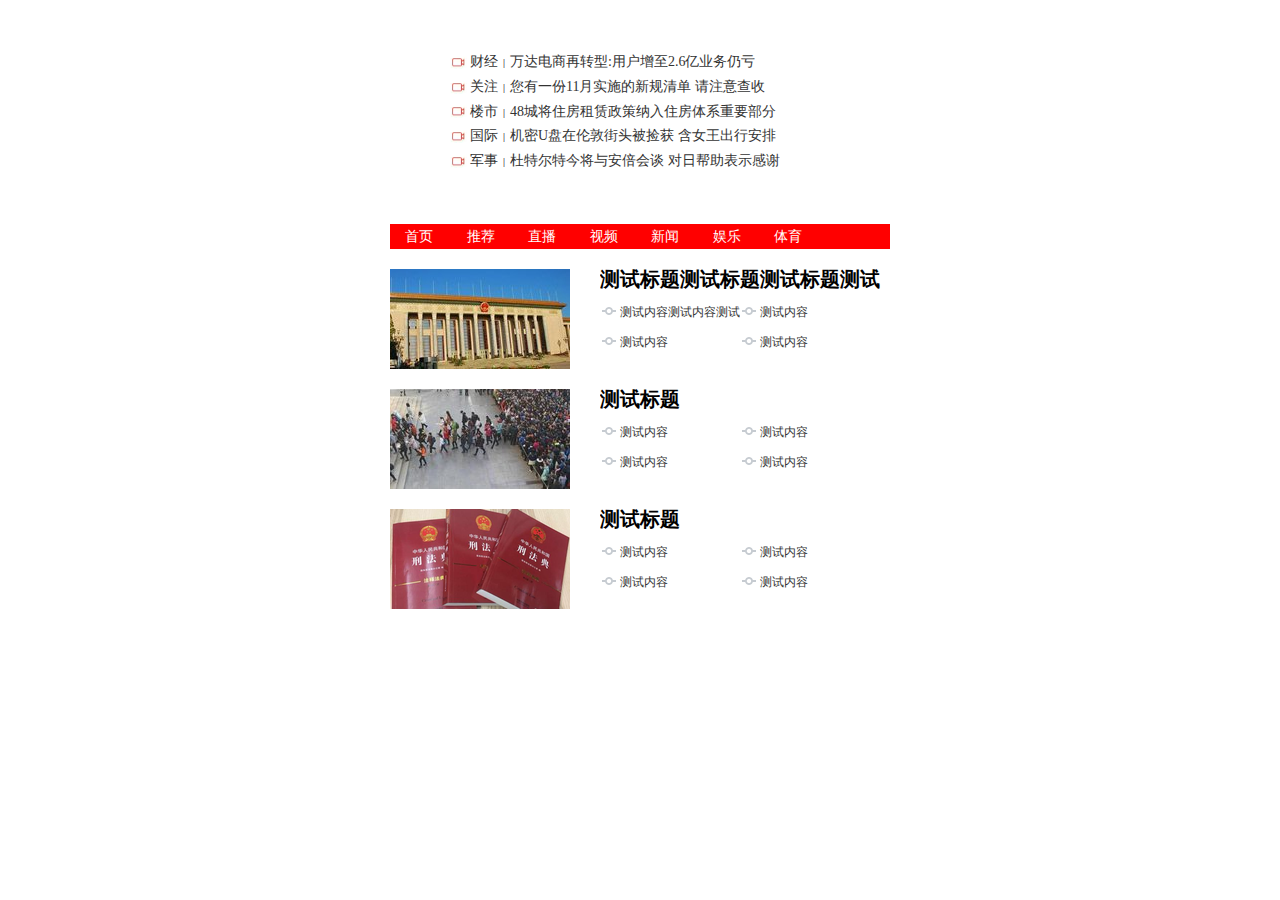
<file: html/column/COLUMN.html>
<!DOCTYPE html>
<html>
    <head>
        <title>板块制作</title>
        <style type="text/css">
            * {padding:0;margin:0;}
            .clearfix {zoom:1;}
                .clearfix:after {
                    content:"";
                    line-height:0;
                    display: block;
                    visibility:hidden;
                    clear:both;
                }
            body {background: #ffffff; font-family: '微软雅黑', '宋体'; font-size: 14px;}
            ul {list-style:none;}
            .col1 {width:380px; margin: 50px auto; font-size: 14px; line-height: 1.7em;}
                .col1 li {padding-left:20px; background: url("../../images/camera.png") no-repeat left;}
                .col1 li b {font-weight:normal;}
                .col1 li a {text-decoration:none; color: #333;}
                .col1 li a:hover {color:#cd0000;}
                .col1 li b:after {
                    content: "|";
                    font-size: 10px;
                    margin:0 5px;
                }
            .col2 {width:500px;margin: 0 auto;}
            .col2 nav {background: red; }
                .col2 nav a {line-height:25px; margin: 0 15px; font-size: 14px; color: #ffffff; text-decoration: none;}
                .col2 nav a:hover { font-weight:bold;}
            .col2 .list-li-out {margin-top: 20px;}
                .col2 .list-li-out img {float:left;}
                .col2 h3 a {text-decoration: none; color: black; }
                .col2 h3 {line-height: 20px; font-size: 20px;margin-bottom:8px; height:20px;width: 290px; overflow: hidden;}
                .col2 h3, .col2 .list-ul-in {margin-left: 210px;}
                .col2 .list-ul-out a:hover {color: red;}
                .col2 .list-li-in a {
                    float: left; 
                    width:120px;
                    height: 26px;
                    line-height: 26px;
                    background:url("../../images/listItem.png") no-repeat left;
                    padding-left: 20px;
                    margin: 2px 0;
                    text-decoration: none;
                    color: #333;
                    font-size: 12px;
                    overflow: hidden;
                }
        </style>
    </head>
    <body>
        <ul class="col1">
            <li><b><a href="#">财经</a></b><a href="#">万达电商再转型:用户增至2.6亿业务仍亏</a></li>
            <li><b><a href="#">关注</a></b><a href="#">您有一份11月实施的新规清单 请注意查收</a></li>
            <li><b><a href="#">楼市</a></b><a href="#">48城将住房租赁政策纳入住房体系重要部分</a></li>
            <li><b><a href="#">国际</a></b><a href="#">机密U盘在伦敦街头被捡获 含女王出行安排</a></li>
            <li><b><a href="#">军事</a></b><a href="#">杜特尔特今将与安倍会谈 对日帮助表示感谢</a></li>
        </ul>
        <div class='col2'>
            <nav>
                <a href="#">首页</a>
                <a href="#">推荐</a>
                <a href="#">直播</a>
                <a href="#">视频</a>
                <a href="#">新闻</a>
                <a href="#">娱乐</a>
                <a href="#">体育</a>
            </nav>
            <ul class="list-ul-out">
                <li class="list-li-out clearfix">
                    <img src="../../images/list-0.jpg"></img>
                    <h3><a href="#">测试标题测试标题测试标题测试标题测试标题测试标题测试标题测试标题测试标题测试标题测试标题</a></h3>
                    <ul class="list-ul-in">
                        <li class="list-li-in">
                            <a href="#" title="测试内容测试内容测试内容测试内容">测试内容测试内容测试内容测试内容</a>
                        </li>
                        <li class="list-li-in">
                            <a href="#" title="测试内容">测试内容</a>
                        </li>
                        <li class="list-li-in">
                            <a href="#">测试内容</a>
                        </li>
                        <li class="list-li-in">
                            <a href="#">测试内容</a>
                        </li>
                    </ul>
                </li>
                <li class="list-li-out clearfix">
                    <img src="../../images/list-1.jpg"></img>
                    <h3><a href="#">测试标题</a></h3>
                    <ul class="list-ul-in">
                        <li class="list-li-in">
                            <a href="#">测试内容</a>
                        </li>
                        <li class="list-li-in">
                            <a href="#">测试内容</a>
                        </li>
                        <li class="list-li-in">
                            <a href="#">测试内容</a>
                        </li>
                        <li class="list-li-in">
                            <a href="#">测试内容</a>
                        </li>
                    </ul>
                </li>
                <li class="list-li-out">
                    <img src="../../images/list-2.png"></img>
                    <h3><a href="#">测试标题</a></h3>
                    <ul class="list-ul-in">
                        <li class="list-li-in">
                            <a href="#">测试内容</a>
                        </li>
                        <li class="list-li-in">
                            <a href="#">测试内容</a>
                        </li>
                        <li class="list-li-in">
                            <a href="#">测试内容</a>
                        </li>
                        <li class="list-li-in">
                            <a href="#">测试内容</a>
                        </li>
                    </ul>
                </li>
            </ul>
        </div>
    </body>
</html>
</file>
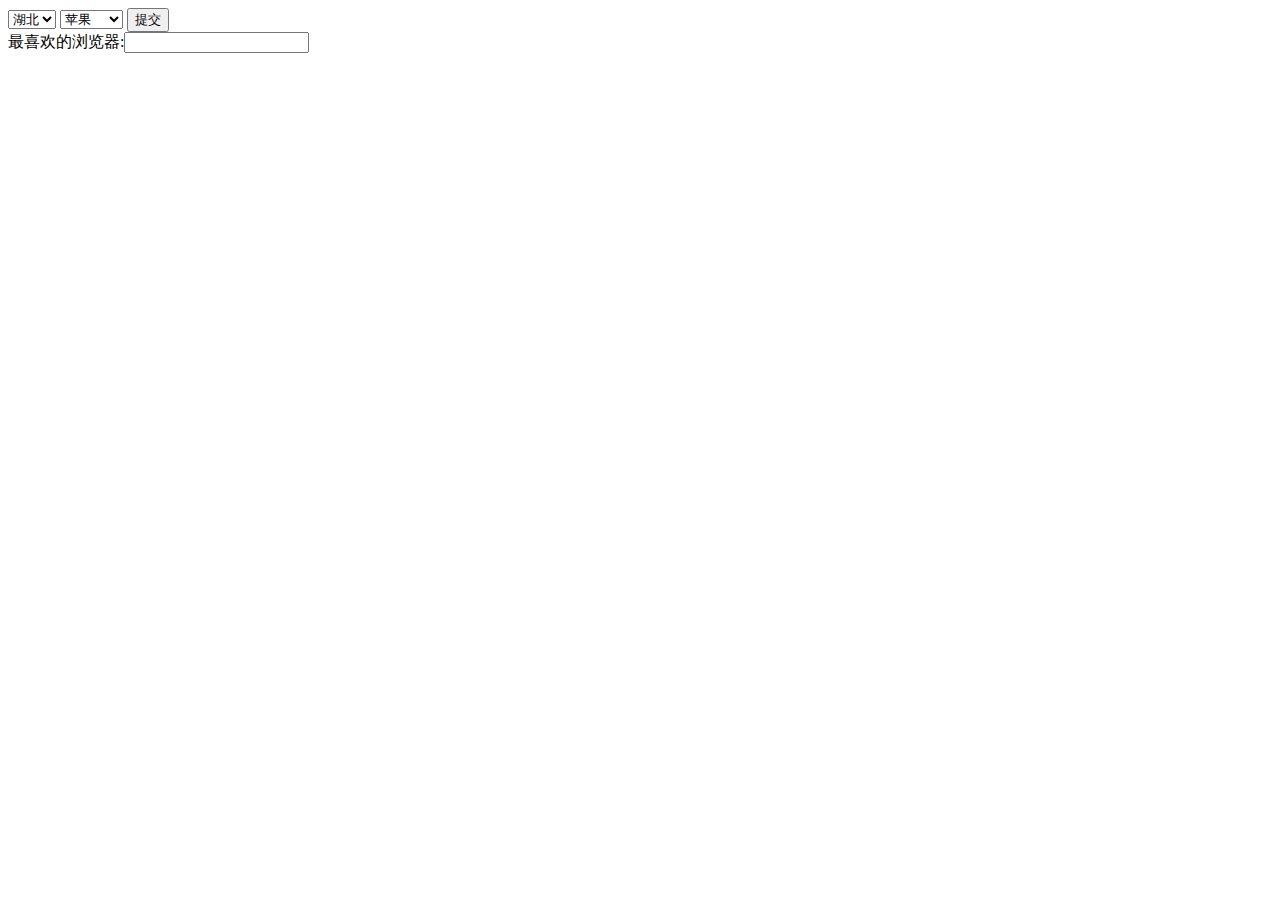
<file: html/form/form.html>
<!DOCTYPE html>
<html>
    <head>
        <title>表单控件</title>
        <style type="text/css">

        </style>
    </head>
    <body>
        <form name="form-demo" action="#" method="get">
            <select name="hplmn2">
                    <option>河南</option>
                    <option>湖南</option>
                    <option>四川</option>
                    <option selected>湖北</option>
            </select>
            <select name="faverate">
                <optgroup label="水果">
                    <option>苹果</option>
                    <option>梨</option>
                </optgroup>
                <optgroup label="蔬菜">
                    <option value="">黄瓜</option>
                    <option>土豆</option>
                    <option>地瓜</option>
                </optgroup>
            </select>
            <button>提交</button>
        </form>
        最喜欢的浏览器:<input list="browsers" type='text'>
        <datalist> id="browsers">
            <option>IE</option>
            <option>FireFox</option>
            <option>Chrome</option>
            <option>Opera</option>
            <option>Safari</option>
        </datalist>
    </body>
</html>
</file>
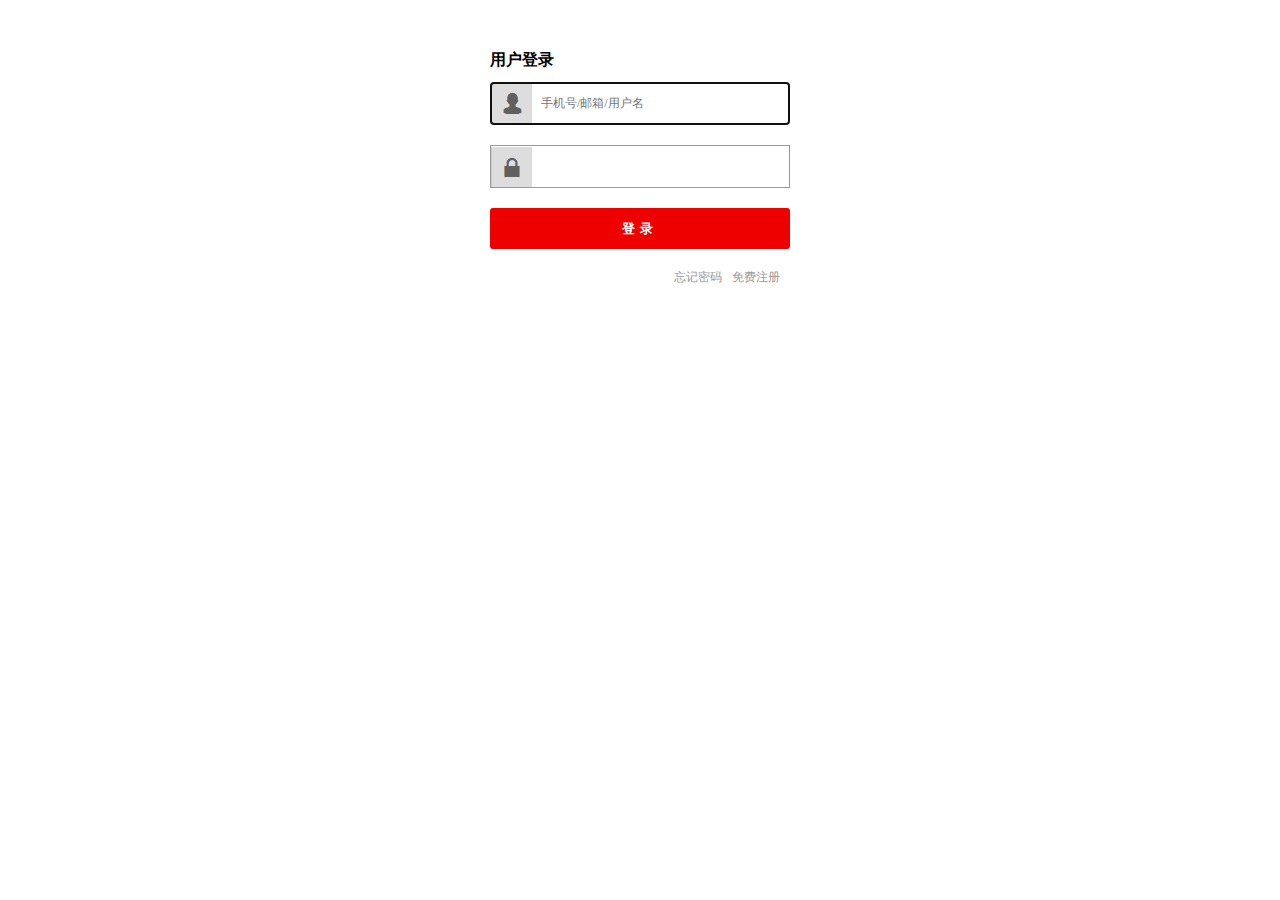
<file: html/form/userLogin.html>
<!DOCTYPE html>
<html>
    <head>
        <title>登录表单</title>
        <style type="text/css">
            * {margin:0; padding:0;}
            body {font-family:"微软雅黑", "宋体", serif; font-size: 12px;}
            #user-login {width:300px; background: white;padding: 20px; margin:30px auto;}
                #user-login h5 {font-size: 16px;height: 32px;}
                #user-login .input-text, #user-login .input-pwd{border:1px #999 solid; height:41px; width:248px;background: url("../../images/icon-user.png") no-repeat left;padding-left:50px;font-family:"微软雅黑", "宋体", serif; font-size: 12px;margin-bottom:20px;}
                #user-login .input-pwd {background: url("../../images/icon-pwd.png") no-repeat left;}
                #user-login .input-btn {font-family:"微软雅黑", "宋体", serif;letter-spacing:5px;border:0px; border-radius:3px; color:white; font-weight:bold;background: #e00; width:300px; height:41px;margin-bottom:20px;}
                    #user-login .input-btn:hover {background:#f00;cursor:pointer;}
                #user-login p {text-align: right;}
                    #user-login p a {text-decoration:none; color:#999; display: inline-block; margin-right:10px;}
        </style>
    </head>
    <body>
        <form name="user-login" id="user-login" method="get" action="#">
            <h5>用户登录</h5>
            <p><input class="input-text" type="text" name="" placeholder="手机号/邮箱/用户名" autofocus required/></p>
            <p><input class="input-text input-pwd" type="password" name="" required/></p>
            <p><input class="input-btn" type="submit" value="登录"/></p>
            <p><a href="#">忘记密码</a><a href="#">免费注册</a></p>
        </form>
    </body>
</html>
</file>
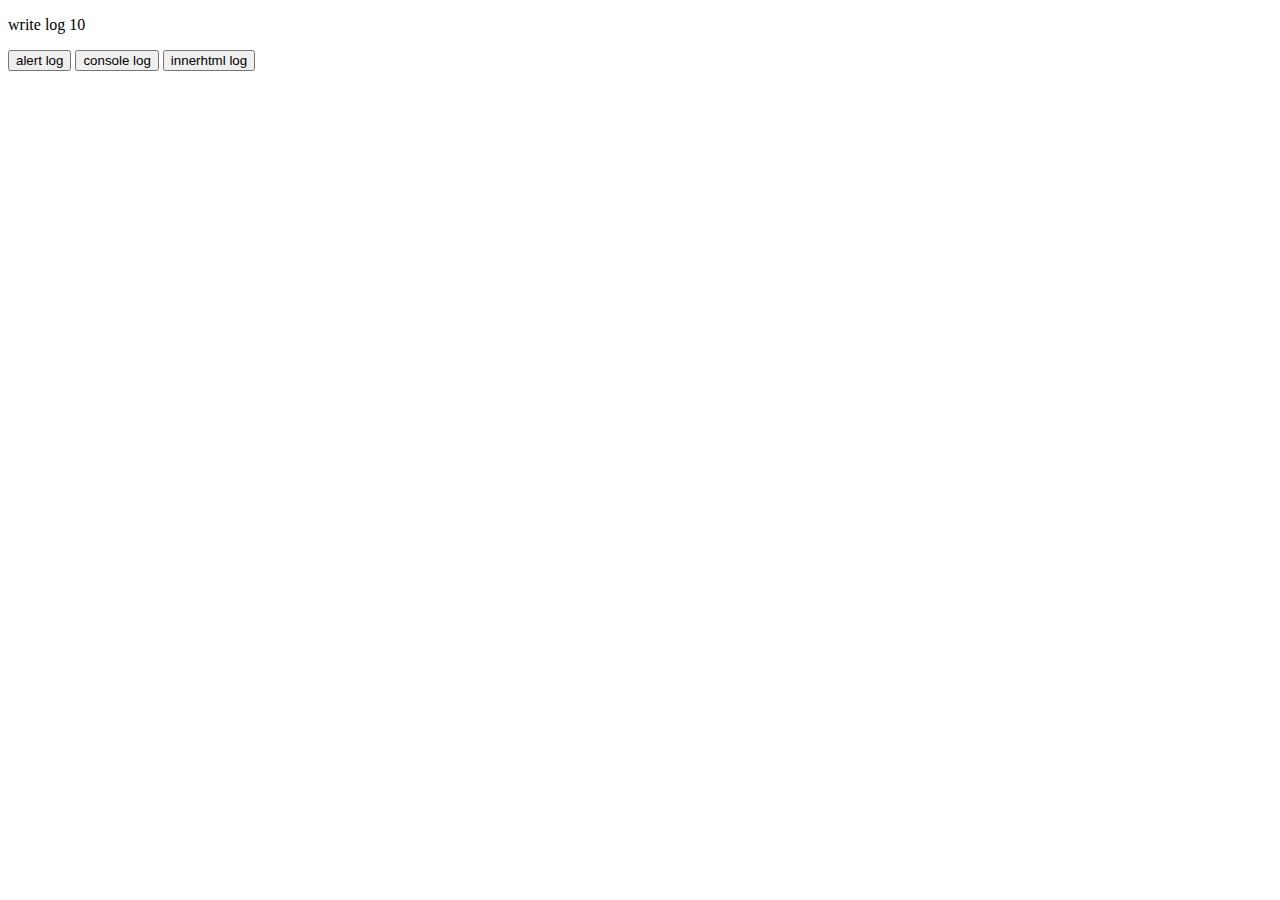
<file: html/js-log/js-log.html>
<!DOCTYPE html>
<html>
    <head>
        <script type="text/javascript">
            var arr = new Array();
            // var arr = [];
            arr[0] = 10;
            arr[1] = 20;
            document.write("<p id='demo'>write log " + arr[0]+"</p>");
            function logFunc(str)
            {
                if(str == 'alert')
                {
                    window.alert("alert log");
                }
                else if(str == "console")
                {
                    console.log("console log");
                }
                else if(str == "innerhtml")
                {
                    var ele = document.getElementById("demo");
                    ele.innerHTML = "innerHTML log";
                }
            }
        </script>
    </head>
    <body>
        <input type="button" onclick="logFunc('alert')" value="alert log">
        <input type="button" onclick="logFunc('console')" value="console log">
        <input type="button" onclick="logFunc('innerhtml')" value="innerhtml log">
    </body>
</html>
</file>
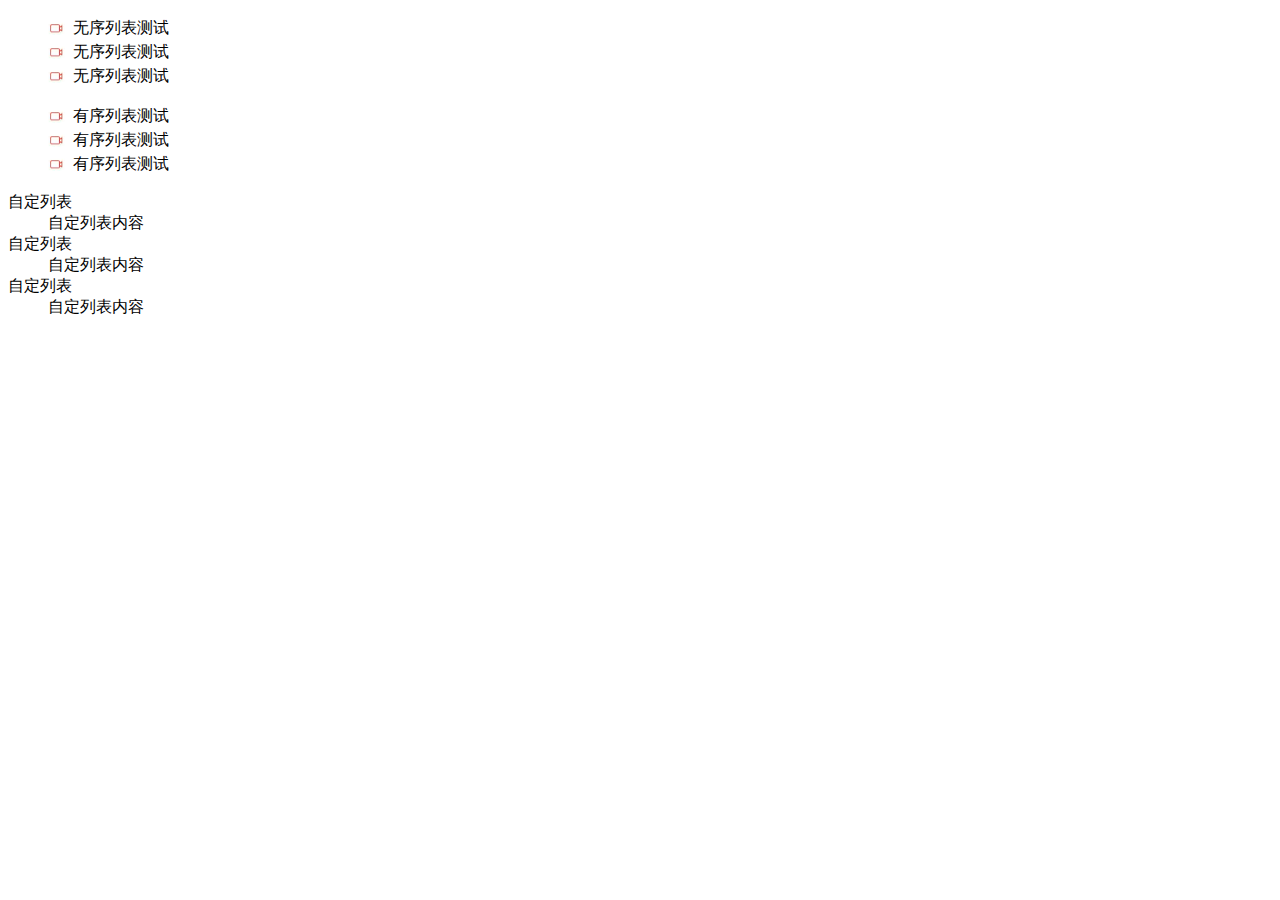
<file: html/list/list-style.html>
<!DOCTYPE html>
<html>
    <head>
        <title>列表及其样式</title>
        <style type="text/css">
            body {background: #ffffff;}
            ul li, ol li {list-style:none;padding-left: 25px;background: url("../../images/camera.png") no-repeat left;line-height: 1.5em;}
        </style>
    </head>
    <body>
        <ul>
            <li>无序列表测试</li>
            <li>无序列表测试</li>
            <li>无序列表测试</li>
        </ul>
        <ol>
            <li>有序列表测试</li>
            <li>有序列表测试</li>
            <li>有序列表测试</li>
        </ol>
        <dl>
            <dt>自定列表</dt>
                <dd>自定列表内容</dd>
            <dt>自定列表</dt>
                <dd>自定列表内容</dd>
            <dt>自定列表</dt>
                <dd>自定列表内容</dd>
        </dl>
    </body>
</html>
</file>
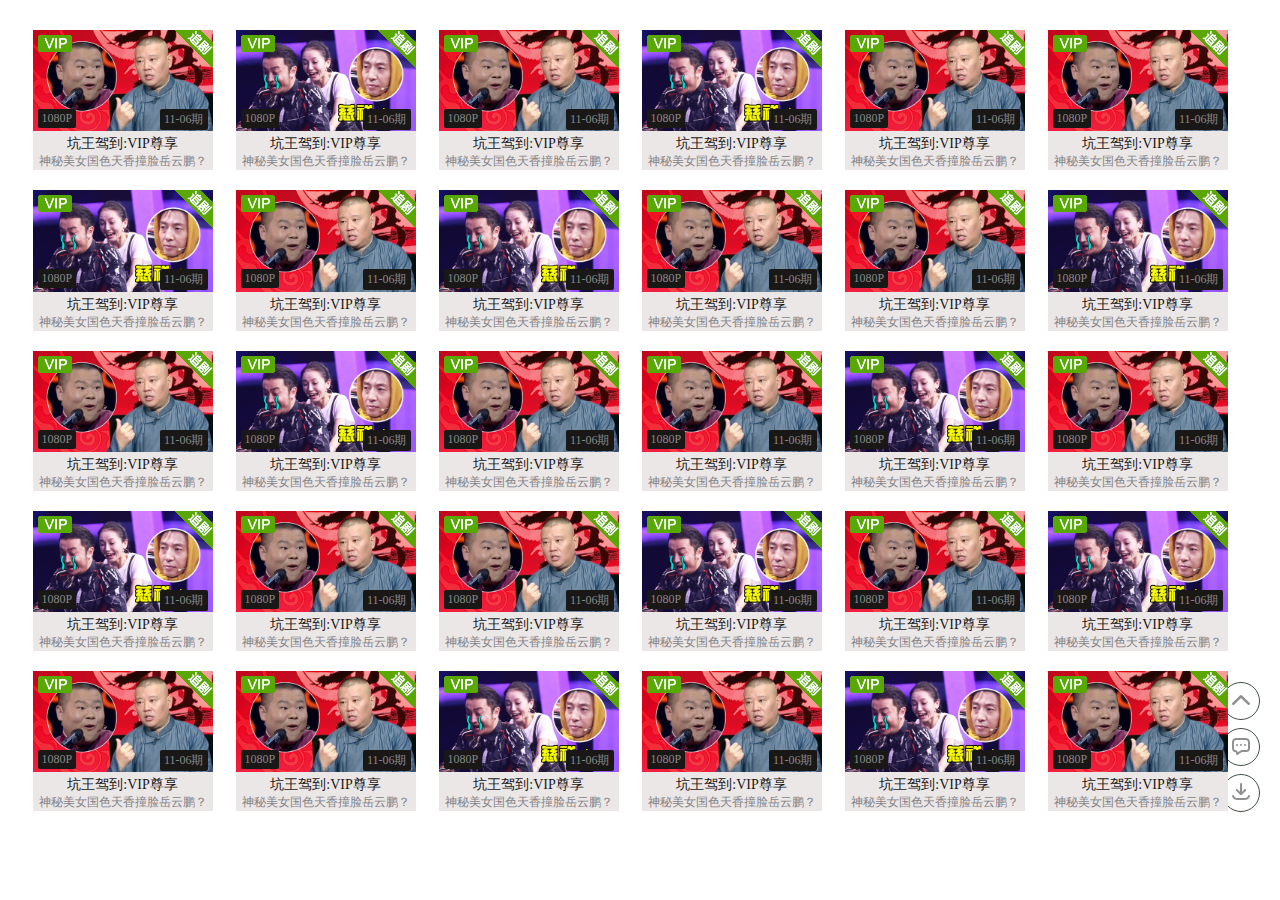
<file: html/position/iqiyiVedio.html>
<!DOCTYPE html>
<html>
    <head>
        <style>
            * {margin: 0;padding: 0;}
            body {font-size: 12px;color: #1f1d1d;}
            .video-list {list-style: none;text-align:center;display: block;margin: 30px auto;box-sizing: border-box;}
            .video-list li {margin-right:20px;margin-bottom:20px;width: 180px; background:rgb(236, 231, 231);position: relative;z-index:1;display: inline-block;}
                .video-list li img {width:180px;}
                .video-list li b, .video-list li h5 {font-style:normal;font-weight: normal;}
                .video-list li b {color: rgb(131, 131, 134);}
                .video-list li h5 {color:#1a1717;font-size: 14px;}
            .video-list li .img-vip {background: url("../../images/tag.png") no-repeat 0 0; width:34px;height:17px; position: absolute; top: 5px; left:5px;z-index:2;display: inline-block;}
            .video-list li .img-madeself {background: url("../../images/tag.png") no-repeat -116px 0; width:42px; height: 40px; position: absolute; top:0; right:0; z-index: 3;display: inline-block;}
            .video-list li .tag-qulity {background:#1a1717;position: absolute; top:79px; left:5px; z-index: 4;display: inline-block;padding: 2px 4px;color:rgb(136, 136, 136);border-radius: 2px;font-style: normal;}
            .video-list li .tag-season {background:#1a1717;position: absolute; top:79px; right:5px; z-index: 4;display: inline-block;padding: 2px 4px;color:rgb(136, 136, 136);border-radius: 2px;font-style: normal;}
            .side-nav {position: fixed; right: 20px;bottom: 80px;}
                .side-nav ul {list-style: none;display: block;}
                .side-nav li {position:relative;display: block;border: 1px #415043 solid; border-radius: 50%;margin-bottom: 8px; width:36px; height:36px;}
                    .side-nav .nav-list .go-top {display: block;background: url("../../images/side-tag.png") no-repeat 0 -20px; width:18px; height:18px;margin: 8px auto;}
                    .side-nav .nav-list .feedback {display: block;background: url("../../images/side-tag.png") no-repeat 0 -40px; width:18px; height:18px;margin: 8px auto;}
                    .side-nav .nav-list .download {display: block;background: url("../../images/side-tag.png") no-repeat 0 -60px; width:18px; height:18px;margin: 8px auto;}
                </style>
    </head>
    <body>
        <ul class="video-list">
                <li>
                    <img src="../../images/iqiyi-01.jpg" alt="视频替换文本">
                    <h5>坑王驾到:VIP尊享</h5>
                    <b>神秘美女国色天香撞脸岳云鹏？</b>
                    <i class="img-vip"></i>
                    <i class="img-madeself"></i>
                    <i class="tag-qulity">1080P</i>
                    <i class="tag-season">11-06期</i>
                </li>
                <li>
                    <img src="../../images/iqiyi-02.jpg" alt="视频替换文本">
                    <h5>坑王驾到:VIP尊享</h5>
                    <b>神秘美女国色天香撞脸岳云鹏？</b>
                    <i class="img-vip"></i>
                    <i class="img-madeself"></i>
                    <i class="tag-qulity">1080P</i>
                    <i class="tag-season">11-06期</i>
                </li>
                <li>
                    <img src="../../images/iqiyi-01.jpg" alt="视频替换文本">
                    <h5>坑王驾到:VIP尊享</h5>
                    <b>神秘美女国色天香撞脸岳云鹏？</b>
                    <i class="img-vip"></i>
                    <i class="img-madeself"></i>
                    <i class="tag-qulity">1080P</i>
                    <i class="tag-season">11-06期</i>
                </li>
                <li>
                    <img src="../../images/iqiyi-02.jpg" alt="视频替换文本">
                    <h5>坑王驾到:VIP尊享</h5>
                    <b>神秘美女国色天香撞脸岳云鹏？</b>
                    <i class="img-vip"></i>
                    <i class="img-madeself"></i>
                    <i class="tag-qulity">1080P</i>
                    <i class="tag-season">11-06期</i>
                </li>
                <li>
                    <img src="../../images/iqiyi-01.jpg" alt="视频替换文本">
                    <h5>坑王驾到:VIP尊享</h5>
                    <b>神秘美女国色天香撞脸岳云鹏？</b>
                    <i class="img-vip"></i>
                    <i class="img-madeself"></i>
                    <i class="tag-qulity">1080P</i>
                    <i class="tag-season">11-06期</i>
                </li>
                <li>
                    <img src="../../images/iqiyi-01.jpg" alt="视频替换文本">
                    <h5>坑王驾到:VIP尊享</h5>
                    <b>神秘美女国色天香撞脸岳云鹏？</b>
                    <i class="img-vip"></i>
                    <i class="img-madeself"></i>
                    <i class="tag-qulity">1080P</i>
                    <i class="tag-season">11-06期</i>
                </li>
                <li>
                    <img src="../../images/iqiyi-02.jpg" alt="视频替换文本">
                    <h5>坑王驾到:VIP尊享</h5>
                    <b>神秘美女国色天香撞脸岳云鹏？</b>
                    <i class="img-vip"></i>
                    <i class="img-madeself"></i>
                    <i class="tag-qulity">1080P</i>
                    <i class="tag-season">11-06期</i>
                </li>
                <li>
                    <img src="../../images/iqiyi-01.jpg" alt="视频替换文本">
                    <h5>坑王驾到:VIP尊享</h5>
                    <b>神秘美女国色天香撞脸岳云鹏？</b>
                    <i class="img-vip"></i>
                    <i class="img-madeself"></i>
                    <i class="tag-qulity">1080P</i>
                    <i class="tag-season">11-06期</i>
                </li>
                <li>
                    <img src="../../images/iqiyi-02.jpg" alt="视频替换文本">
                    <h5>坑王驾到:VIP尊享</h5>
                    <b>神秘美女国色天香撞脸岳云鹏？</b>
                    <i class="img-vip"></i>
                    <i class="img-madeself"></i>
                    <i class="tag-qulity">1080P</i>
                    <i class="tag-season">11-06期</i>
                </li>
                <li>
                    <img src="../../images/iqiyi-01.jpg" alt="视频替换文本">
                    <h5>坑王驾到:VIP尊享</h5>
                    <b>神秘美女国色天香撞脸岳云鹏？</b>
                    <i class="img-vip"></i>
                    <i class="img-madeself"></i>
                    <i class="tag-qulity">1080P</i>
                    <i class="tag-season">11-06期</i>
                </li>
                <li>
                    <img src="../../images/iqiyi-01.jpg" alt="视频替换文本">
                    <h5>坑王驾到:VIP尊享</h5>
                    <b>神秘美女国色天香撞脸岳云鹏？</b>
                    <i class="img-vip"></i>
                    <i class="img-madeself"></i>
                    <i class="tag-qulity">1080P</i>
                    <i class="tag-season">11-06期</i>
                </li>
                <li>
                    <img src="../../images/iqiyi-02.jpg" alt="视频替换文本">
                    <h5>坑王驾到:VIP尊享</h5>
                    <b>神秘美女国色天香撞脸岳云鹏？</b>
                    <i class="img-vip"></i>
                    <i class="img-madeself"></i>
                    <i class="tag-qulity">1080P</i>
                    <i class="tag-season">11-06期</i>
                </li>
                <li>
                    <img src="../../images/iqiyi-01.jpg" alt="视频替换文本">
                    <h5>坑王驾到:VIP尊享</h5>
                    <b>神秘美女国色天香撞脸岳云鹏？</b>
                    <i class="img-vip"></i>
                    <i class="img-madeself"></i>
                    <i class="tag-qulity">1080P</i>
                    <i class="tag-season">11-06期</i>
                </li>
                <li>
                    <img src="../../images/iqiyi-02.jpg" alt="视频替换文本">
                    <h5>坑王驾到:VIP尊享</h5>
                    <b>神秘美女国色天香撞脸岳云鹏？</b>
                    <i class="img-vip"></i>
                    <i class="img-madeself"></i>
                    <i class="tag-qulity">1080P</i>
                    <i class="tag-season">11-06期</i>
                </li>
                <li>
                    <img src="../../images/iqiyi-01.jpg" alt="视频替换文本">
                    <h5>坑王驾到:VIP尊享</h5>
                    <b>神秘美女国色天香撞脸岳云鹏？</b>
                    <i class="img-vip"></i>
                    <i class="img-madeself"></i>
                    <i class="tag-qulity">1080P</i>
                    <i class="tag-season">11-06期</i>
                </li>
                <li>
                    <img src="../../images/iqiyi-01.jpg" alt="视频替换文本">
                    <h5>坑王驾到:VIP尊享</h5>
                    <b>神秘美女国色天香撞脸岳云鹏？</b>
                    <i class="img-vip"></i>
                    <i class="img-madeself"></i>
                    <i class="tag-qulity">1080P</i>
                    <i class="tag-season">11-06期</i>
                </li>
                <li>
                    <img src="../../images/iqiyi-02.jpg" alt="视频替换文本">
                    <h5>坑王驾到:VIP尊享</h5>
                    <b>神秘美女国色天香撞脸岳云鹏？</b>
                    <i class="img-vip"></i>
                    <i class="img-madeself"></i>
                    <i class="tag-qulity">1080P</i>
                    <i class="tag-season">11-06期</i>
                </li>
                <li>
                    <img src="../../images/iqiyi-01.jpg" alt="视频替换文本">
                    <h5>坑王驾到:VIP尊享</h5>
                    <b>神秘美女国色天香撞脸岳云鹏？</b>
                    <i class="img-vip"></i>
                    <i class="img-madeself"></i>
                    <i class="tag-qulity">1080P</i>
                    <i class="tag-season">11-06期</i>
                </li>
                <li>
                    <img src="../../images/iqiyi-02.jpg" alt="视频替换文本">
                    <h5>坑王驾到:VIP尊享</h5>
                    <b>神秘美女国色天香撞脸岳云鹏？</b>
                    <i class="img-vip"></i>
                    <i class="img-madeself"></i>
                    <i class="tag-qulity">1080P</i>
                    <i class="tag-season">11-06期</i>
                </li>
                <li>
                    <img src="../../images/iqiyi-01.jpg" alt="视频替换文本">
                    <h5>坑王驾到:VIP尊享</h5>
                    <b>神秘美女国色天香撞脸岳云鹏？</b>
                    <i class="img-vip"></i>
                    <i class="img-madeself"></i>
                    <i class="tag-qulity">1080P</i>
                    <i class="tag-season">11-06期</i>
                </li>
                <li>
                    <img src="../../images/iqiyi-01.jpg" alt="视频替换文本">
                    <h5>坑王驾到:VIP尊享</h5>
                    <b>神秘美女国色天香撞脸岳云鹏？</b>
                    <i class="img-vip"></i>
                    <i class="img-madeself"></i>
                    <i class="tag-qulity">1080P</i>
                    <i class="tag-season">11-06期</i>
                </li>
                <li>
                    <img src="../../images/iqiyi-02.jpg" alt="视频替换文本">
                    <h5>坑王驾到:VIP尊享</h5>
                    <b>神秘美女国色天香撞脸岳云鹏？</b>
                    <i class="img-vip"></i>
                    <i class="img-madeself"></i>
                    <i class="tag-qulity">1080P</i>
                    <i class="tag-season">11-06期</i>
                </li>
                <li>
                    <img src="../../images/iqiyi-01.jpg" alt="视频替换文本">
                    <h5>坑王驾到:VIP尊享</h5>
                    <b>神秘美女国色天香撞脸岳云鹏？</b>
                    <i class="img-vip"></i>
                    <i class="img-madeself"></i>
                    <i class="tag-qulity">1080P</i>
                    <i class="tag-season">11-06期</i>
                </li>
                <li>
                    <img src="../../images/iqiyi-02.jpg" alt="视频替换文本">
                    <h5>坑王驾到:VIP尊享</h5>
                    <b>神秘美女国色天香撞脸岳云鹏？</b>
                    <i class="img-vip"></i>
                    <i class="img-madeself"></i>
                    <i class="tag-qulity">1080P</i>
                    <i class="tag-season">11-06期</i>
                </li>
                <li>
                    <img src="../../images/iqiyi-01.jpg" alt="视频替换文本">
                    <h5>坑王驾到:VIP尊享</h5>
                    <b>神秘美女国色天香撞脸岳云鹏？</b>
                    <i class="img-vip"></i>
                    <i class="img-madeself"></i>
                    <i class="tag-qulity">1080P</i>
                    <i class="tag-season">11-06期</i>
                </li>
                <li>
                    <img src="../../images/iqiyi-01.jpg" alt="视频替换文本">
                    <h5>坑王驾到:VIP尊享</h5>
                    <b>神秘美女国色天香撞脸岳云鹏？</b>
                    <i class="img-vip"></i>
                    <i class="img-madeself"></i>
                    <i class="tag-qulity">1080P</i>
                    <i class="tag-season">11-06期</i>
                </li>
                <li>
                    <img src="../../images/iqiyi-02.jpg" alt="视频替换文本">
                    <h5>坑王驾到:VIP尊享</h5>
                    <b>神秘美女国色天香撞脸岳云鹏？</b>
                    <i class="img-vip"></i>
                    <i class="img-madeself"></i>
                    <i class="tag-qulity">1080P</i>
                    <i class="tag-season">11-06期</i>
                </li>
                <li>
                    <img src="../../images/iqiyi-01.jpg" alt="视频替换文本">
                    <h5>坑王驾到:VIP尊享</h5>
                    <b>神秘美女国色天香撞脸岳云鹏？</b>
                    <i class="img-vip"></i>
                    <i class="img-madeself"></i>
                    <i class="tag-qulity">1080P</i>
                    <i class="tag-season">11-06期</i>
                </li>
                <li>
                    <img src="../../images/iqiyi-02.jpg" alt="视频替换文本">
                    <h5>坑王驾到:VIP尊享</h5>
                    <b>神秘美女国色天香撞脸岳云鹏？</b>
                    <i class="img-vip"></i>
                    <i class="img-madeself"></i>
                    <i class="tag-qulity">1080P</i>
                    <i class="tag-season">11-06期</i>
                </li>
                <li>
                    <img src="../../images/iqiyi-01.jpg" alt="视频替换文本">
                    <h5>坑王驾到:VIP尊享</h5>
                    <b>神秘美女国色天香撞脸岳云鹏？</b>
                    <i class="img-vip"></i>
                    <i class="img-madeself"></i>
                    <i class="tag-qulity">1080P</i>
                    <i class="tag-season">11-06期</i>
                </li>
        </ul>
        <nav class="side-nav">
            <ul class="nav-list">
                <li>
                    <a href="#">
                        <i class="go-top"></i>
                    </a>
                </li>
                <li>
                    <a href="#">
                        <i class="feedback"></i>
                    </a>
                </li>
                <li>
                    <a href="#">
                        <i class="download"></i>
                    </a>
                </li>
            </ul>
        </nav>
    </body>
</html>
</file>
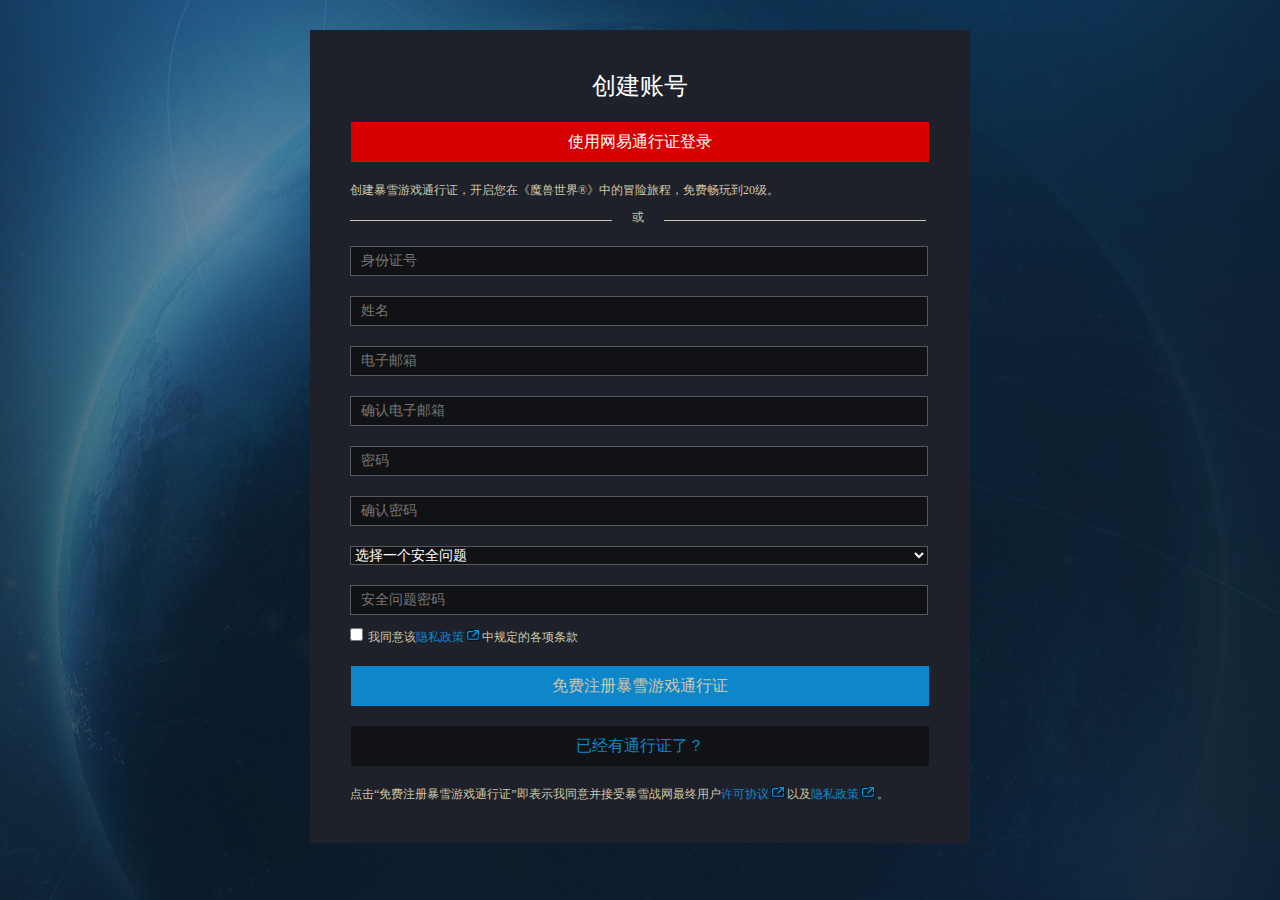
<file: html/table/register.html>
<!DOCTYPE html>
<html>
    <head>
        <title>暴雪游戏通行证注册</title>
        <link rel="stylesheet" href="../../css/register-style.css" type="text/css" />
    </head>
    <body>
        <form action="#" method="post" name="user-reg">
            <h1>创建账号</h1>
            <input class="btn" id="net-easy-id" type="button" value="使用网易通行证登录"/>
            <p>创建暴雪游戏通行证，开启您在《魔兽世界®》中的冒险旅程，免费畅玩到20级。</p>
            <div class="split"><span class="span-left"></span><b>或</b><span class="span-right"></span></div>
            <input class="input-text" type="text" name="user-card" placeholder="身份证号" required/>
            <input class="input-text" type="text" name="user-realname" placeholder="姓名" required/>
            <input class="input-text" type="email" name="user-email" placeholder="电子邮箱" required/>
            <input class="input-text" type="email" name="user-email2" placeholder="确认电子邮箱" required/>
            <input class="input-text" type="password" name="user-pwd" placeholder="密码" required/>
            <input class="input-text" type="password" name="user-pwd" placeholder="确认密码" required/>
            <select name="safe-question">
                <option selected>选择一个安全问题</option>
                <option value="question1">你出生在哪里？</option>
                <option value="question2">你父亲姓名？</option>
                <option value="question3">你第一辆车牌？</option>
            </select>
            <input class="input-text" type="text" name="question-answer" placeholder="安全问题密码"/>
            <label><input class="agree" type="checkbox" name="agree"/>我同意该<a href="#" target="_blank">隐私政策<img src="../../images/external.png"></a>中规定的各项条款</label>
            <input class="btn submit-btn" type="submit" value="免费注册暴雪游戏通行证">
            <input class="btn have-id" type="button" value="已经有通行证了？">
            <p class="policy">点击“免费注册暴雪游戏通行证”即表示我同意并接受暴雪战网最终用户<a href="#" target="_blank">许可协议<img src="../../images/external.png"></img></a>以及<a href="#" target="_blank">隐私政策<img src="../../images/external.png"></img></a>。</p>
        </form>
    </body>
</html>
</file>
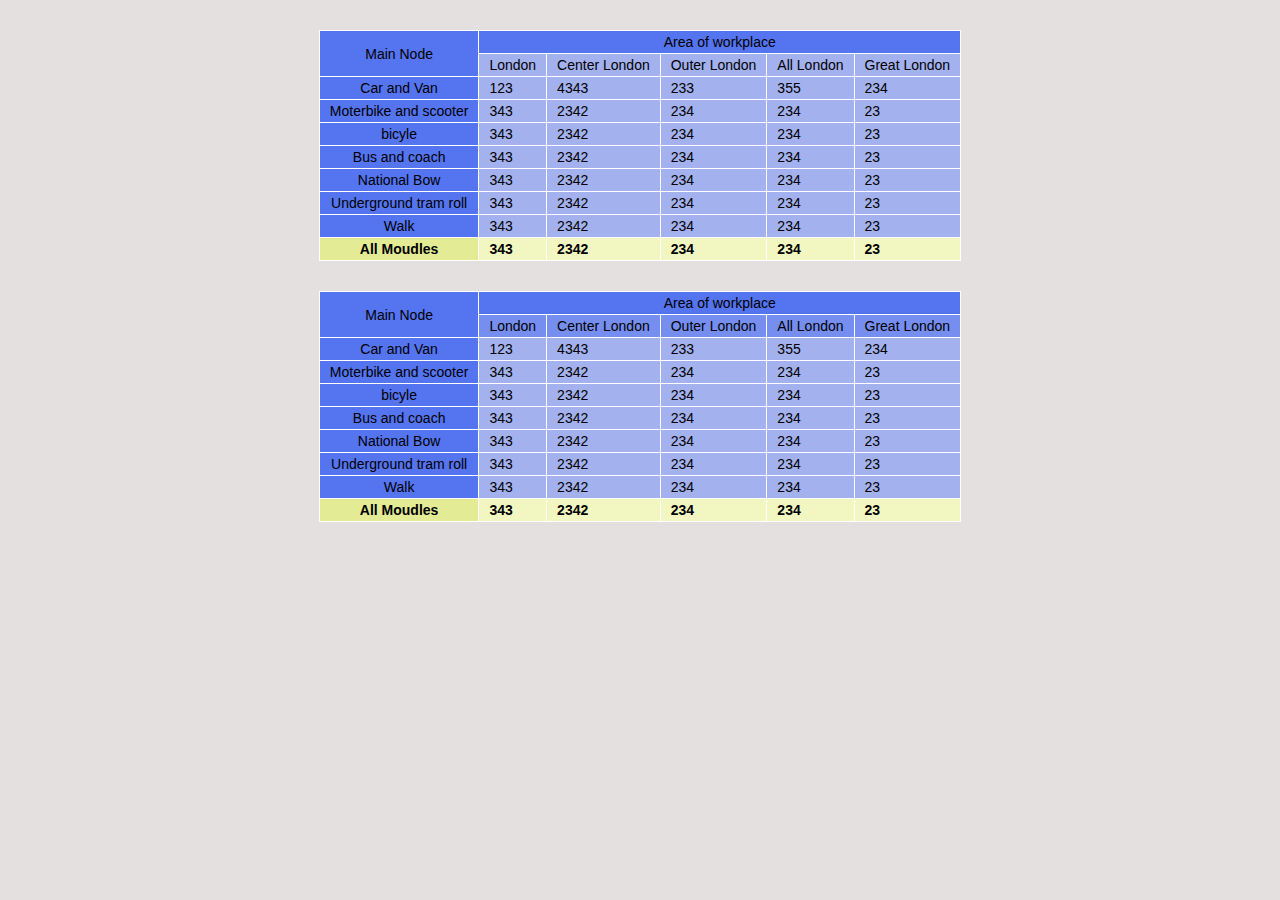
<file: html/table/table-data.html>
<!DOCTYPE html PUBLIC "-//W3C//DTD XHTML 1.0 Transitional//EN" "http://www.w3.org/TR/xhtml1/DTD/xhtml1-transitional.dtd">
<html>
    <head>
        <meta charset="utf-8">
        <title>表格</title>
        <style type="text/css">
        * {margin: 0;padding: 0;}
        body{font-family:-apple-system, BlinkMacSystemFont, 'Segoe UI', Roboto, Oxygen, Ubuntu, Cantarell, 'Open Sans', 'Helvetica Neue', sans-serif; background: #e4e0e0;
            font-size: 14px;
            }
        .table1 th {font-weight: normal;}
        .table1 table{border: 1px white solid;margin: 30px auto; border-collapse:collapse;}
            .table1 th,.table1 td {border: 1px white solid; padding: 3px 10px;}
            .table1 td {background: #a3b1ee;}
            .table1 th {background: #5574f0;}
            .table1 .table-footer td {background: #f2f7c1;}
            .table1 .table-footer th {background: #e3eb95;}
            .table1 .table-footer td, .table1 .table-footer th {font-weight: bold;}
        .table2 table {border: 1px white solid; margin: 30px auto;border-collapse:collapse;}
            .table2 th {background: #5574f0;border: 1px white solid;font-weight: normal;padding: 3px 10px;}
            .table2 thead td {background: #758ef0;}
            .table2 td {background: #a3b1ee;border: 1px white solid;;padding: 3px 10px;}
            .table2 tfoot th {background: #e3eb95;font-weight: bold;}
            .table2 tfoot td {background: #f2f7c1;font-weight: bold;}
        </style>
    </head>
    <body>
        <div class="table1">
            <table>
                <tr>
                    <th rowspan=2>Main Node</th>
                    <th colspan=5>Area of workplace</th>
                </tr>
                <tr>
                    <td>London</td>
                    <td>Center London</td>
                    <td>Outer London</td>
                    <td>All London</td>
                    <td>Great London</td>
                </tr>
                <tr>
                    <th>Car and Van</th>
                    <td>123</td>
                    <td>4343</td>
                    <td>233</td>
                    <td>355</td>
                    <td>234</td>
                </tr>
                <tr>
                    <th>Moterbike and scooter</th>
                    <td>343</td>
                    <td>2342</td>
                    <td>234</td>
                    <td>234</td>
                    <td>23</td>
                </tr>
                <tr>
                    <th>bicyle</th>
                    <td>343</td>
                    <td>2342</td>
                    <td>234</td>
                    <td>234</td>
                    <td>23</td>
                </tr>
                <tr>
                    <th>Bus and coach</th>
                    <td>343</td>
                    <td>2342</td>
                    <td>234</td>
                    <td>234</td>
                    <td>23</td>
                </tr>
                <tr>
                    <th>National Bow</th>
                    <td>343</td>
                    <td>2342</td>
                    <td>234</td>
                    <td>234</td>
                    <td>23</td>
                </tr>
                <tr>
                    <th>Underground tram roll</th>
                    <td>343</td>
                    <td>2342</td>
                    <td>234</td>
                    <td>234</td>
                    <td>23</td>
                </tr>
                <tr>
                    <th>Walk</th>
                    <td>343</td>
                    <td>2342</td>
                    <td>234</td>
                    <td>234</td>
                    <td>23</td>
                </tr>
                <tr class="table-footer">
                    <th>All Moudles</th>
                    <td>343</td>
                    <td>2342</td>
                    <td>234</td>
                    <td>234</td>
                    <td>23</td>
                </tr>
            </table>
        </div>
        <div class="table2">
                <table>
                    <thead>
                        <tr>
                            <th rowspan=2>Main Node</th>
                            <th colspan=5>Area of workplace</th>
                        </tr>
                        <tr>
                            <td>London</td>
                            <td>Center London</td>
                            <td>Outer London</td>
                            <td>All London</td>
                            <td>Great London</td>
                        </tr>
                    </thead>
                    <tbody>
                        <tr>
                            <th>Car and Van</th>
                            <td>123</td>
                            <td>4343</td>
                            <td>233</td>
                            <td>355</td>
                            <td>234</td>
                        </tr>
                        <tr>
                            <th>Moterbike and scooter</th>
                            <td>343</td>
                            <td>2342</td>
                            <td>234</td>
                            <td>234</td>
                            <td>23</td>
                        </tr>
                        <tr>
                            <th>bicyle</th>
                            <td>343</td>
                            <td>2342</td>
                            <td>234</td>
                            <td>234</td>
                            <td>23</td>
                        </tr>
                        <tr>
                            <th>Bus and coach</th>
                            <td>343</td>
                            <td>2342</td>
                            <td>234</td>
                            <td>234</td>
                            <td>23</td>
                        </tr>
                        <tr>
                            <th>National Bow</th>
                            <td>343</td>
                            <td>2342</td>
                            <td>234</td>
                            <td>234</td>
                            <td>23</td>
                        </tr>
                        <tr>
                            <th>Underground tram roll</th>
                            <td>343</td>
                            <td>2342</td>
                            <td>234</td>
                            <td>234</td>
                            <td>23</td>
                        </tr>
                        <tr>
                            <th>Walk</th>
                            <td>343</td>
                            <td>2342</td>
                            <td>234</td>
                            <td>234</td>
                            <td>23</td>
                        </tr>
                    </tbody>
                    <tfoot>
                        <tr>
                            <th>All Moudles</th>
                            <td>343</td>
                            <td>2342</td>
                            <td>234</td>
                            <td>234</td>
                            <td>23</td>
                        </tr>
                    </tfoot>
                </table>
        </div>
    </body>
</html>
</file>
<file: css/register-style.css>
/*document for register.html*/

* {margin:0; padding:0;}
body {background: #1E212A url("../../images/bg.jpg") no-repeat fixed top;}


form {box-sizing: border-box;background: #1E212A;font-family: "微软雅黑", "宋体"; font-size: 12px; color: #CDC7A8; width: 660px;margin:30px auto; padding: 40px 40px;}
    form a {text-decoration: none;color:#0e86ca;}
    form h1 {font-weight: normal;color: white; text-align: center;}
    form .btn {border:1px; width:578px;height: 40px; font-size:16px;font-family: "微软雅黑", "宋体"; color: #CDC7A8; display: block;margin:20px auto;}
        form .btn:hover{cursor: pointer;}
    form #net-easy-id {background:#d60000;color: white;margin: 20px auto;}
        form #net-easy-id:hover {background: #f70e0e;}
    form .split {margin:10px auto;}
        form span {display:inline-block; vertical-align: center; width: 262px; height: 0.5px; border-bottom: 1px #CDC7A8 solid;}
        form .split b {display: inline-block; font-weight: normal; padding: 0 20px;}
    form .input-text {box-sizing: border-box;height: 30px;width:578px;background: #101215; padding-left: 10px; font-family: "微软雅黑", "宋体"; font-size: 14px; color: white;margin: 10px auto;border:1px solid rgba(255,255,255,0.3);}
        form .input-text:hover{border-color:#878789;}
    form select {width:578px;background: #101215;font-family: "微软雅黑", "宋体"; font-size: 14px; color: white;margin: 10px auto;border:1px solid rgba(255,255,255,0.3);}
    form .agree {margin-right: 5px; margin-top: 3px;}
    form .submit-btn {background: #0e86ca;border:1px;}
        form .submit-btn:hover {background: #00aeff;}
    form .have-id {border:1px;background: #101215;border-color:#00aeff;color:#0e86ca;}
        form .have-id:hover {color: white;}
    form img {margin:0 2px;}
</file>
